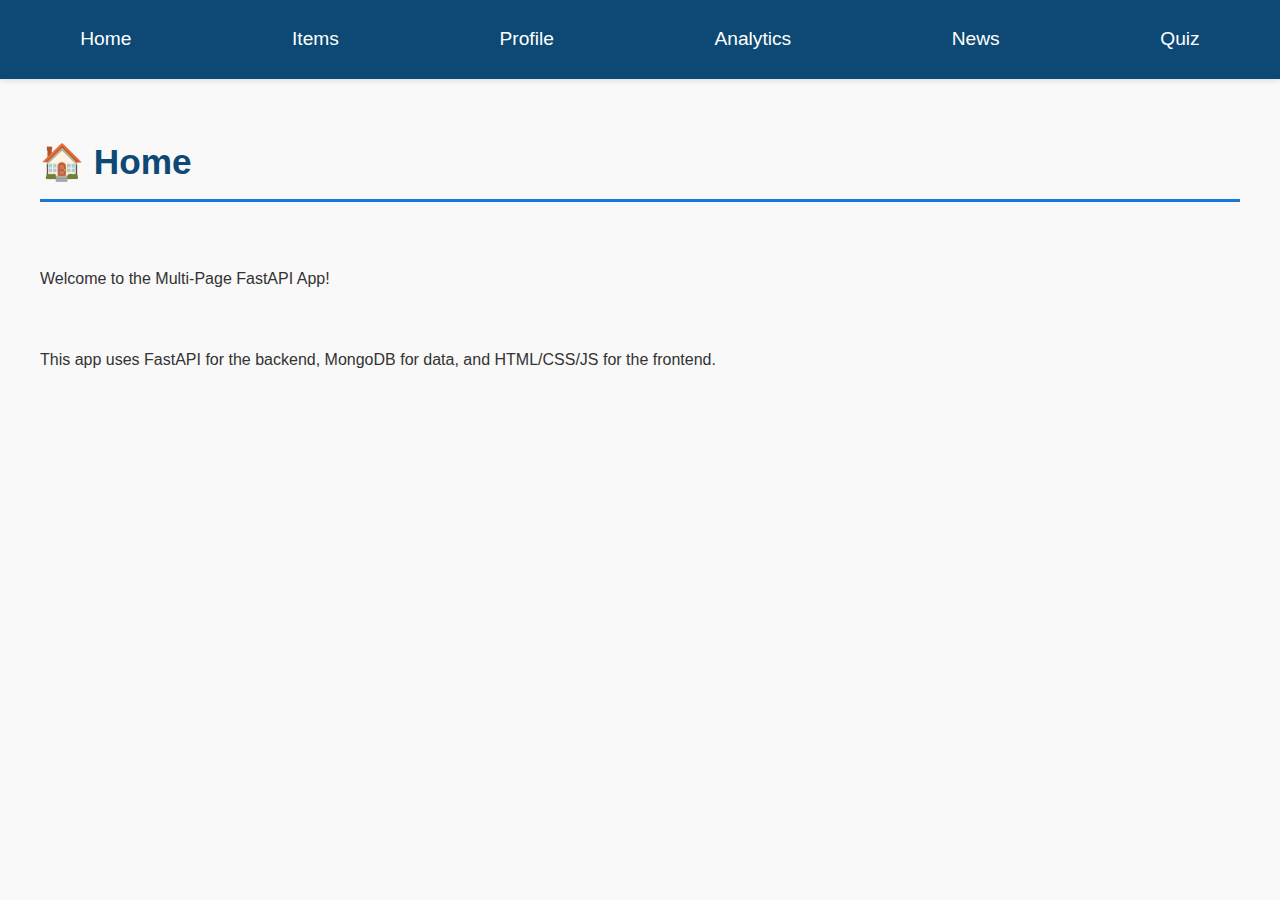
<file: frontend/index.html>
<!DOCTYPE html PUBLIC "-//W3C//DTD XHTML 1.0 Strict//EN"
  "http://www.w3.org/TR/xhtml1/DTD/xhtml1-strict.dtd">
<html lang="en">
<head>
  <meta charset="UTF-8" />
  <title>Home</title>
  <link rel="stylesheet" href="style.css" />
</head>
<body>
  <nav>
    <!-- Excited for the new Mission Impossible movie ? -->
    <a href="index.html">Home</a>
    <a href="items.html">Items</a>
    <a href="profile.html">Profile</a>
    <a href="analytics.html">Analytics</a>
    <a href="news.html">News</a>
    <a href="quiz.html">Quiz</a>
  </nav>
  <div class="container">
    <h1>🏠 Home</h1>
    <p>Welcome to the Multi-Page FastAPI App!</p>
    <p>This app uses FastAPI for the backend, MongoDB for data, and HTML/CSS/JS for the frontend.</p>
  </div>
</body>
</html>
</file>
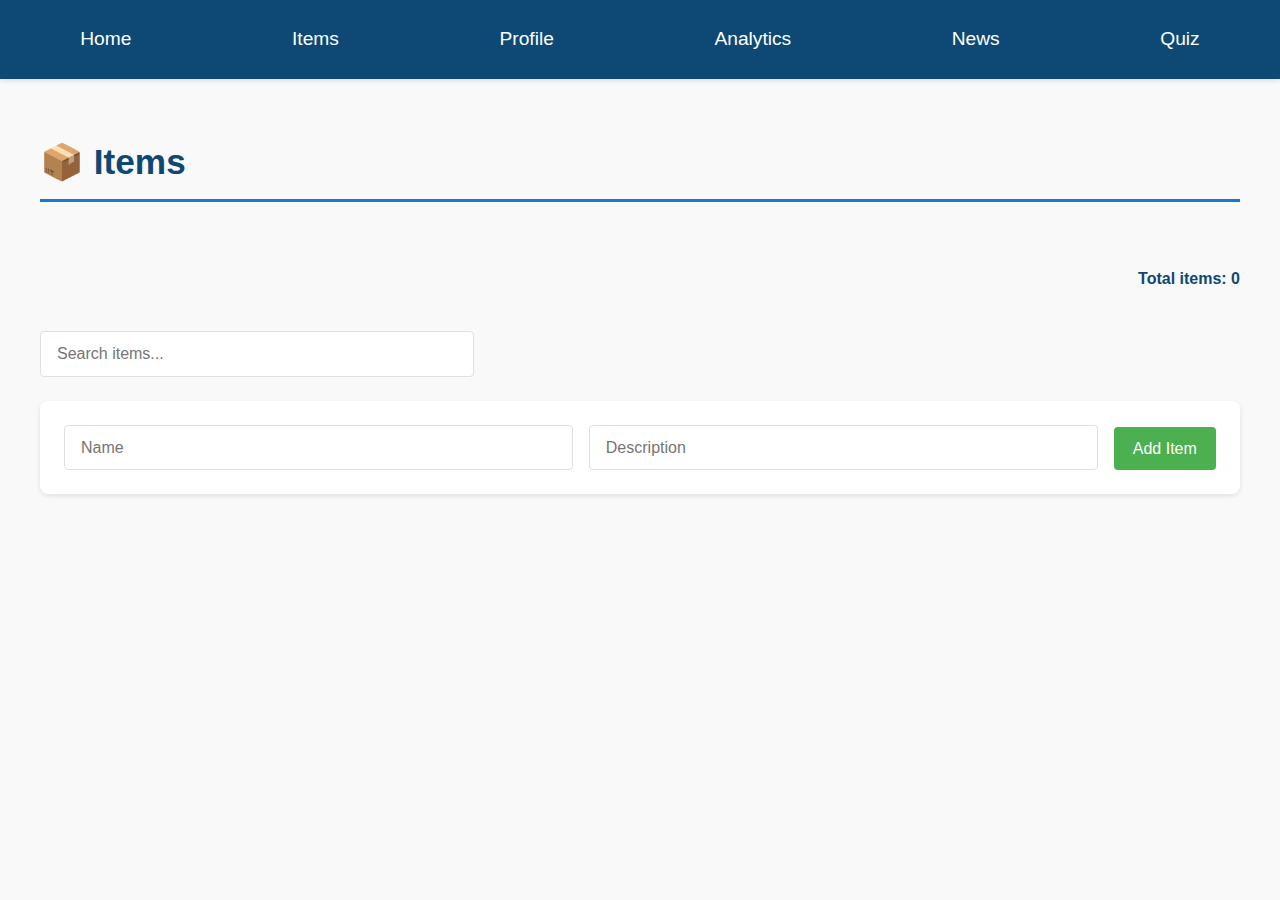
<file: frontend/items.html>
<!DOCTYPE html>
<html lang="en">
<head>
  <meta charset="UTF-8" />
  <title>Items</title>
  <link rel="stylesheet" href="style.css" />
</head>
<body>
  <nav>
    <a href="index.html">Home</a>
    <a href="items.html">Items</a>
    <a href="profile.html">Profile</a>
    <a href="analytics.html">Analytics</a>
    <a href="news.html">News</a>
    <a href="quiz.html">Quiz</a>
  </nav>
  <!-- fuck I think I deleted a container, god help me-->
  <div class="container"> <!-- added the div container-->
    <h1>📦 Items</h1>
    <p id="itemCount">Total items: 0</p>
    <input type="text" id="search" placeholder="Search items..." />
    <form id="itemForm">
      <input type="text" id="name" placeholder="Name" required />
      <input type="text" id="description" placeholder="Description" required />
      <button type="submit">Add Item</button>
    </form>
    <ul id="itemList"></ul>
  </div>

  <script src="scripts/items.js"></script>
</body>
</html>
</file>
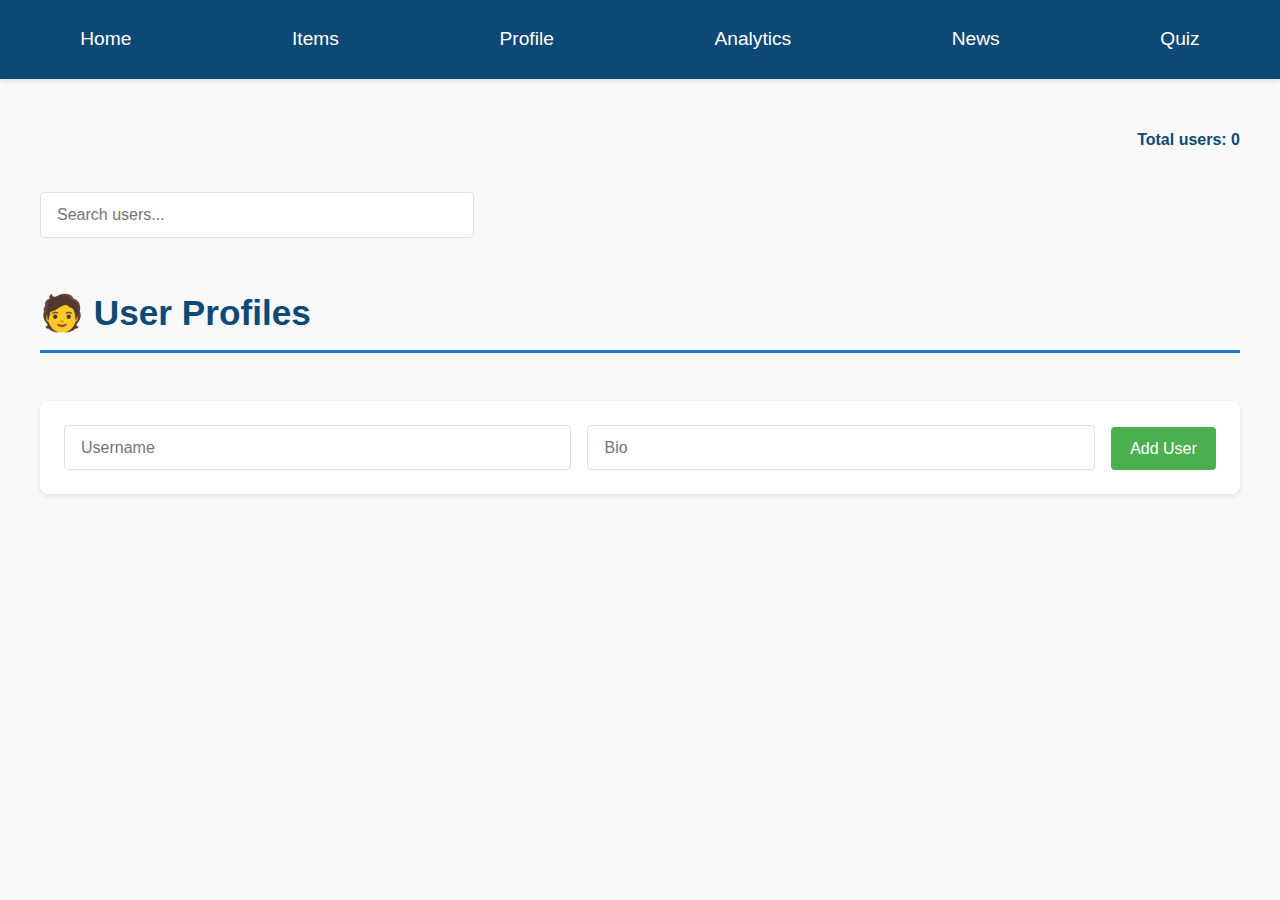
<file: frontend/profile.html>
<!DOCTYPE html>
<html lang="en">
<head>
  <meta charset="UTF-8" />
  <title>Profiles</title>
  <link rel="stylesheet" href="style.css" />
</head>
<body>
  <nav>
    <a href="index.html">Home</a>
    <a href="items.html">Items</a>
    <a href="profile.html">Profile</a>
    <a href="analytics.html">Analytics</a>
    <a href="news.html">News</a>
    <a href="quiz.html">Quiz</a>
  </nav>
  <div class="container">
    <!-- Please suggest some good music, I am tired of my playlist -->
     <!--mamta's interlude: on spotify-->
    <p id="userCount">Total users: 0</p>
    <input type="text" id="search" placeholder="Search users..." />
    <h1>🧑 User Profiles</h1>
    <form id="userForm">
      <input type="text" id="username" placeholder="Username" required />
      <input type="text" id="bio" placeholder="Bio" required />
      <button type="submit">Add User</button>
    </form>
    <ul id="userList"></ul>
  </div>

  <script src="scripts/profile.js"></script> <!--changed styles to scripts (wrong directory)-->
</body>
</html>
</file>
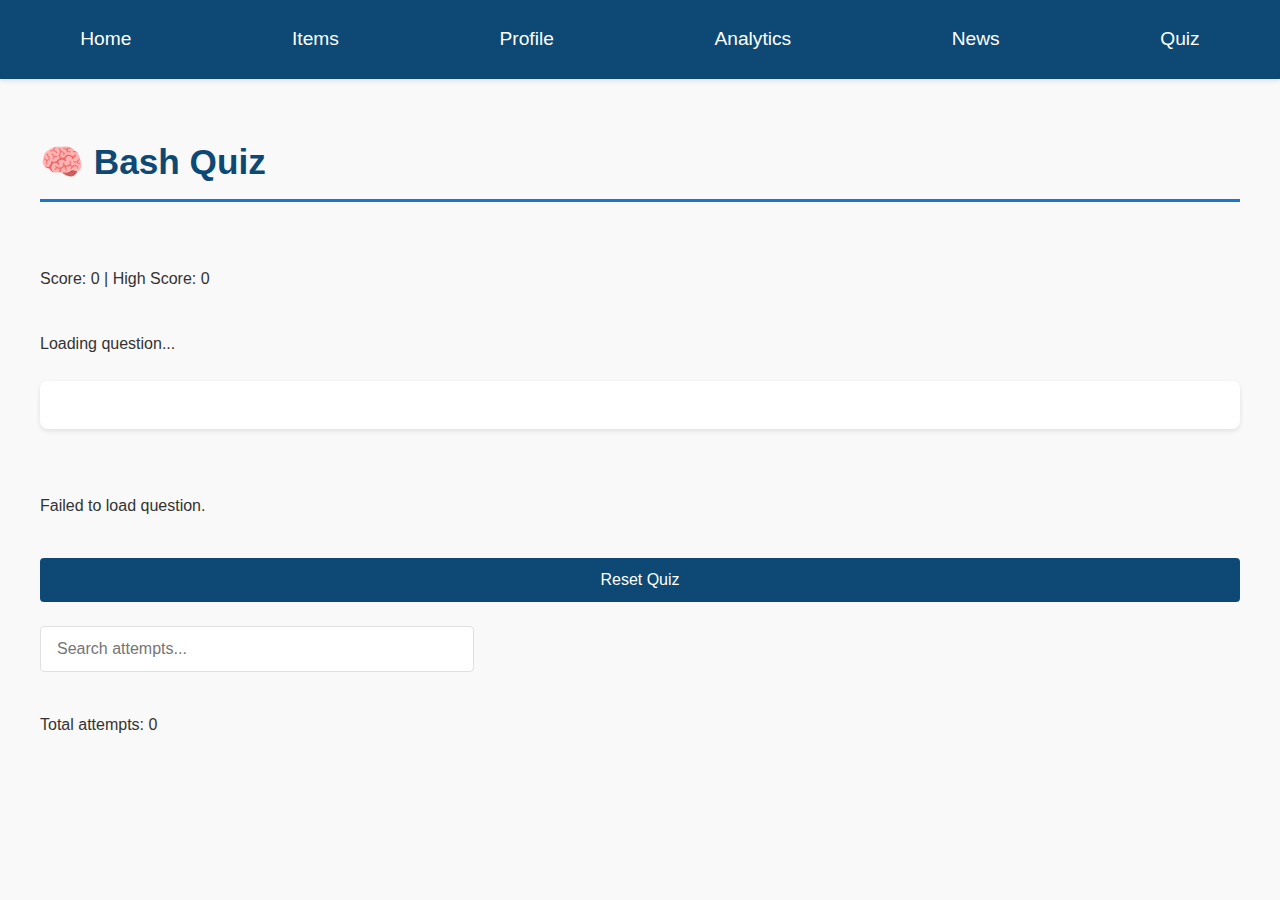
<file: frontend/quiz.html>
<!DOCTYPE html>
<html lang="en">
<head>
  <meta charset="UTF-8" />
  <title>Bash Quiz</title>
  <link rel="stylesheet" href="style.css" />
</head>
<body>
  <nav>
    <a href="index.html">Home</a>
    <a href="items.html">Items</a>
    <a href="profile.html">Profile</a>
    <a href="analytics.html">Analytics</a>
    <a href="news.html">News</a>
    <a href="quiz.html">Quiz</a>
  </nav>
  <div class="container">
    <h1>🧠 Bash Quiz</h1>
    <p id="scoreDisplay">Score: 0 | High Score: 0</p>
    <div id="question">Loading question...</div>
    <form id="answerForm"></form>
    <p id="feedback"></p>
    <button id="resetBtn" class="hidden">Reset Quiz</button>
    <input type="text" id="search" placeholder="Search attempts..." />
    <p id="attemptCount">Total attempts: 0</p>
    <div id="attemptList" class="attempt-scrollable"></div>
  </div>
  <script src="scripts/quiz.js"></script>
</body>
</html>
</file>
<file: frontend/style.css>
/*Aah I was too lazy to implement this
You can do it*/

:root {
    --primary: #0D4974;
    --primary-light: #1976D2;
    --primary-dark: #0A375A;
    --accent: #FF5722;
    --text: #333333;
    --text-light: #757575;
    --background: #f9f9f9;
    --card: #ffffff;
    --border: #e0e0e0;
    --success: #4CAF50;
    --danger: #f44336;
    --shadow: 0 2px 5px rgba(0,0,0,0.1);
  }
  
  body {
    font-family: 'Segoe UI', Tahoma, Geneva, Verdana, sans-serif;
    margin: 0;
    background-color: var(--background);
    color: var(--text);
    line-height: 1.6;
    min-height: 100vh;
  }
  
  /* Navigation Bar */
  nav {
    background-color: var(--primary);
    color: white;
    display: flex;
    justify-content: space-around;
    align-items: center;
    width: 100%;
    padding: 1rem 0;
    box-shadow: var(--shadow);
    position: sticky;
    top: 0;
    z-index: 1000;
  }
  
  nav a {
    text-decoration: none;
    color: white;
    font-size: 1.2rem;
    padding: 0.5rem 1rem;
    border-radius: 4px;
    transition: background-color 0.3s, transform 0.2s;
  }
  
  nav a:hover {
    background-color: var(--primary-light);
    transform: translateY(-2px);
  }
  
  /* Main Container */
  .container {
    max-width: 1200px;
    margin: 2rem auto;
    padding: 0 1rem;
    display: flex;
    flex-direction: column;
    gap: 1.5rem;
    animation: fadeIn 0.5s ease-in-out;
  }
  
  /* Headings */
  h1 {
    color: var(--primary);
    margin-bottom: 1.5rem;
    border-bottom: 3px solid var(--primary-light);
    padding-bottom: 0.5rem;
    font-size: 2.2rem;
  }
  
  /* Forms */
  form {
    background-color: var(--card);
    padding: 1.5rem;
    border-radius: 8px;
    box-shadow: var(--shadow);
    margin-bottom: 1.5rem;
    display: flex;
    flex-wrap: wrap;
    gap: 1rem;
    align-items: flex-end;
  }
  
  input, select {
    padding: 0.8rem 1rem;
    border: 1px solid var(--border);
    border-radius: 4px;
    font-size: 1rem;
    flex-grow: 1;
    min-width: 200px;
    transition: border-color 0.3s, box-shadow 0.3s;
  }
  
  input:focus, select:focus {
    outline: none;
    border-color: var(--primary-light);
    box-shadow: 0 0 0 2px rgba(25, 118, 210, 0.2);
  }
  
  button {
    background-color: var(--primary);
    color: white;
    border: none;
    border-radius: 4px;
    padding: 0.8rem 1.2rem;
    font-size: 1rem;
    cursor: pointer;
    transition: background-color 0.3s, transform 0.2s;
  }
  
  button:hover {
    background-color: var(--primary-light);
    transform: translateY(-2px);
  }
  
  button[type="submit"] {
    background-color: var(--success);
  }
  
  button[type="submit"]:hover {
    background-color: #45a049;
  }
  
  /* Lists */
  ul {
    list-style-type: none;
    padding: 0;
    margin: 0;
  }
  
  ul li {
    background-color: var(--card);
    margin-bottom: 0.8rem;
    padding: 1rem;
    border-radius: 6px;
    box-shadow: var(--shadow);
    display: flex;
    justify-content: space-between;
    align-items: center;
    transition: transform 0.2s;
  }
  
  ul li:hover {
    transform: translateX(5px);
  }
  
  ul li button {
    background-color: var(--danger);
    padding: 0.5rem 0.8rem;
    margin-left: 1rem;
  }
  
  ul li button:hover {
    background-color: #d32f2f;
  }
  
  /* Search */
  .search-container {
    display: flex;
    gap: 1rem;
    align-items: center;
    margin-bottom: 1rem;
    flex-wrap: wrap;
  }
  
  #search, #source {
    flex: 1;
    max-width: 400px;
  }
  
  #itemCount, #userCount, #articleCount {
    font-weight: bold;
    color: var(--primary);
    margin-left: auto;
  }
  
  /* News Items */
  .news-item {
    background-color: var(--card);
    padding: 1.5rem;
    border-radius: 8px;
    box-shadow: var(--shadow);
    margin-bottom: 1.5rem;
    position: relative;
    border-left: 5px solid var(--primary);
  }
  
  .news-item h3 {
    margin-top: 0;
    color: var(--primary);
  }
  
  .news-item a {
    color: var(--primary);
    text-decoration: none;
  }
  
  .news-item a:hover {
    text-decoration: underline;
  }
  
  .news-scrollable {
    max-height: 700px;
    overflow-y: auto;
    padding: 1rem;
    border-radius: 8px;
  }
  
  /* Analytics */
  .analytics-container img {
    max-width: 100%;
    border-radius: 8px;
    box-shadow: var(--shadow);
  }
  
  /* Quiz */
  .quiz-container {
    background-color: var(--card);
    padding: 2rem;
    border-radius: 8px;
    box-shadow: var(--shadow);
  }
  
  .question {
    font-size: 1.2rem;
    margin-bottom: 1.5rem;
  }
  
  .options label {
    display: block;
    padding: 0.8rem;
    margin-bottom: 0.5rem;
    background-color: var(--background);
    border-radius: 4px;
    cursor: pointer;
    transition: background-color 0.3s;
  }
  
  .options label:hover {
    background-color: #e9e9e9;
  }
  
  /* Responsive Design */
  @media (max-width: 768px) {
    nav {
      flex-direction: column;
      padding: 0.5rem 0;
    }
    
    nav a {
      margin: 0.3rem;
      font-size: 1rem;
    }
    
    form {
      flex-direction: column;
    }
    
    input, select {
      width: 100%;
    }
  }
  
  /* Animations */
  @keyframes fadeIn {
    from { opacity: 0; transform: translateY(10px); }
    to { opacity: 1; transform: translateY(0); }
  }
</file>
